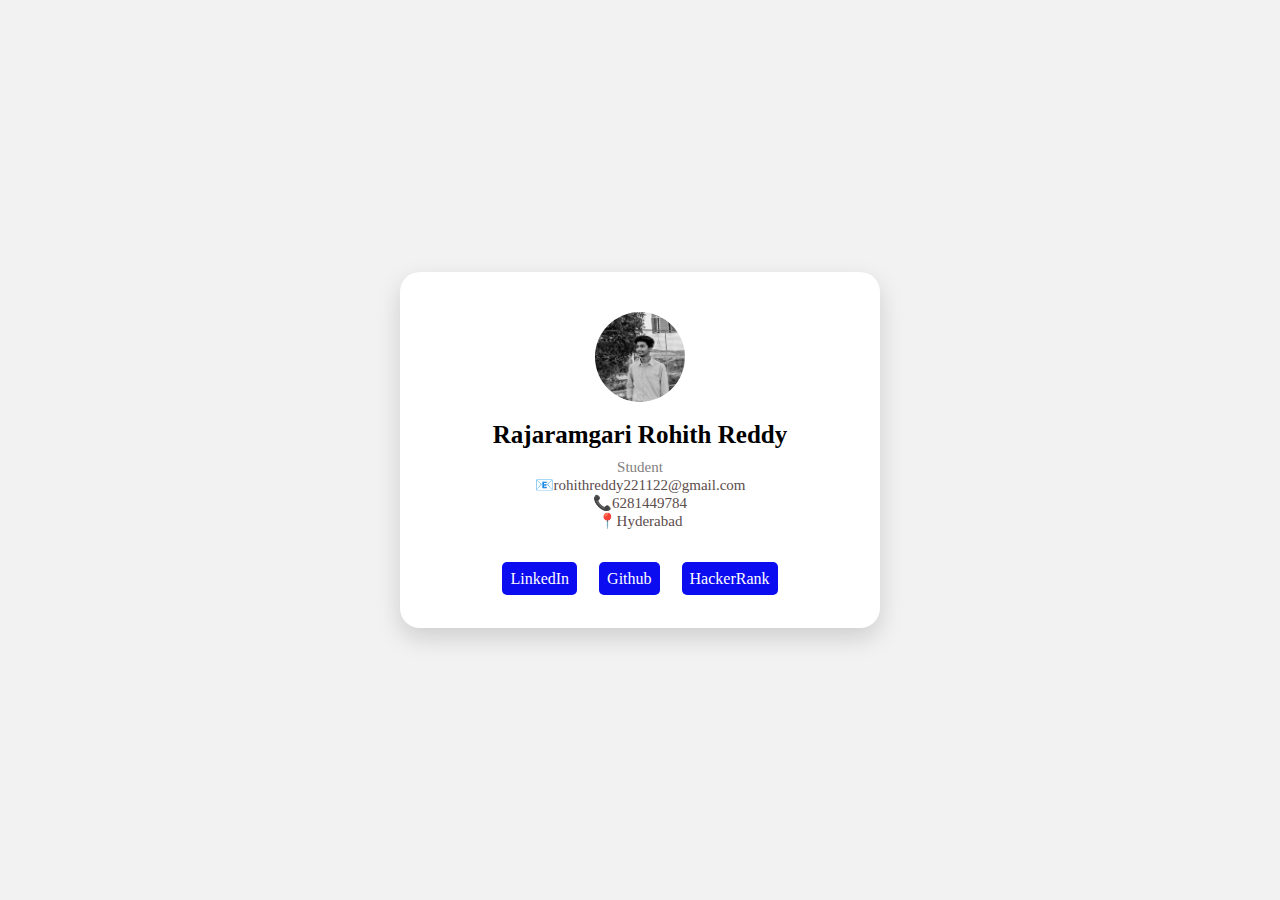
<file: index.html>
<!DOCTYPE html>
<html lang="en">
<head>
    <meta charset="UTF-8">
    <meta name="viewport" content="width=device-width, initial-scale=1.0">
    <title>Rohith reddy Id Card</title>
    <link rel="stylesheet" href="./style.css">
</head>
<body>
    <div class="card">
        <img src="IMG_20260127_193729_485.webp" alt="my image" width="90px">
        <h2>Rajaramgari Rohith Reddy</h2>
        <p>Student</p>
        <div class="details"> <p><a href="mailto:rohithreddy221122@gmail.com">📧rohithreddy221122@gmail.com</a></p>
            <p>
                <a href="tell:6281449784">📞6281449784</a>
            </p>
            <p>
                <a href="https://www.google.com/maps">📍Hyderabad</a>
            </p>
            <div class="buttons">
                <a href="#">LinkedIn</a>
                <a href="#">Github</a>
                <a href="#">HackerRank</a>
            </div>
        </div>
    </div>
</body>
</html>
</file>
<file: style.css>
*{
    padding: 0;
    margin: 0;
}
body{
    background-color: #f2f2f2;
    height: 100vh;
    font-family: 'Times New Roman', Times, serif;
    display: flex;
    justify-content: center;
    align-items: center;
}
.card{
    background-color: white;
    width: 400px;
    padding: 40px;
    text-align: center;
    box-shadow: 0 10px 25px rgb(0,0,0,0.15);
    border-radius: 20px;
}
img{
    border-radius: 50%;
    object-fit: cover;
    margin-bottom: 15px;
}
h2{
    font-size: 25px;
    margin-bottom: 10px;
}
p{
    color: gray;
    font-size: 15px;
}
.details p a{
    text-decoration: none;
    font-size: 15px;
    color: rgb(92, 76, 76);

}
.buttons a{
    text-decoration: none;
    background-color: rgb(12,12,241);
    color: white;
    padding: 8px;
    border-radius: 5px;
    margin: 9px;

}
.buttons{
    margin-top: 40px;

}
.buttons a:hover{
    background-color: red;
}
</file>
